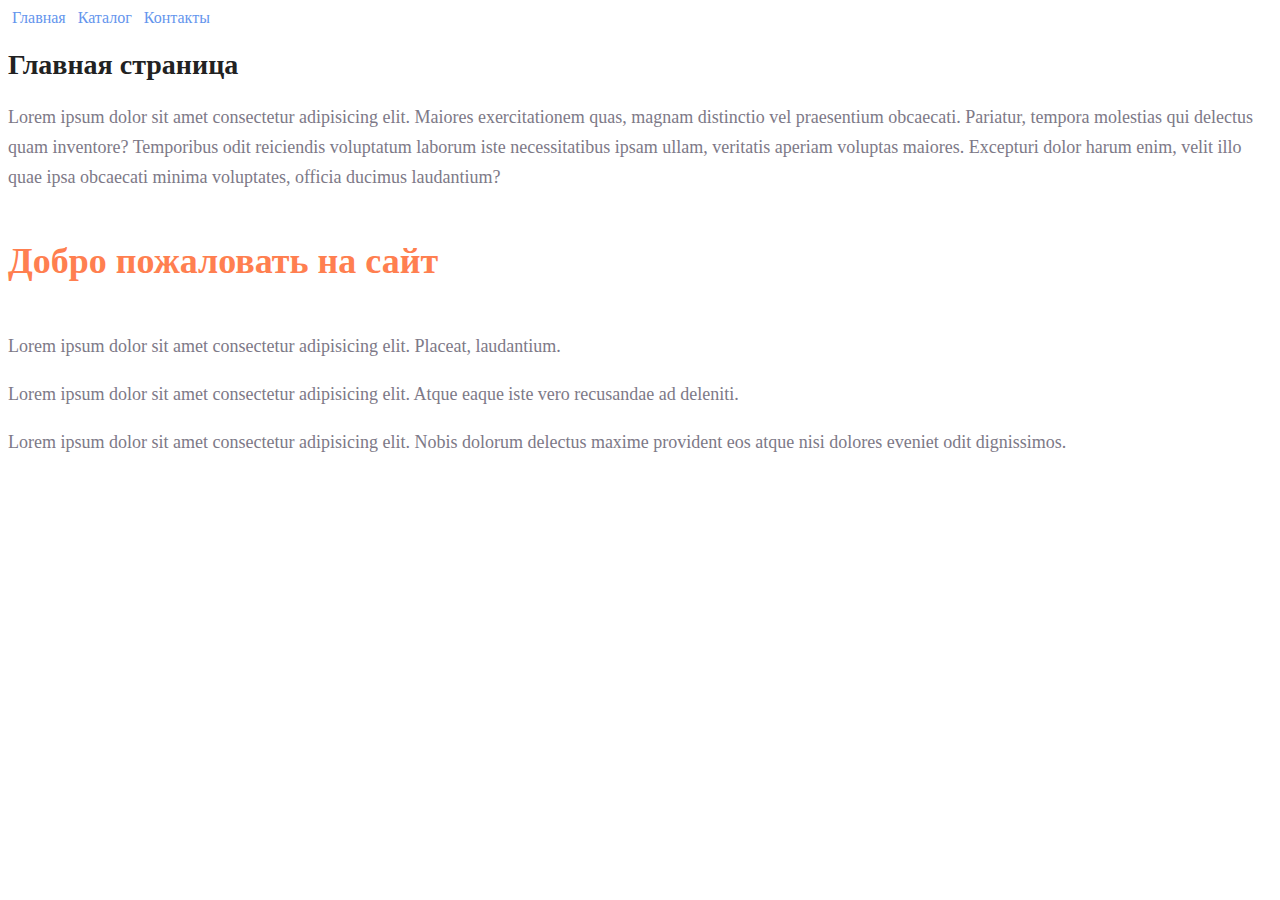
<file: index.html>
<!DOCTYPE html>
<html lang="en">
<head>
    <meta charset="UTF-8">
    <meta http-equiv="X-UA-Compatible" content="IE=edge">
    <meta name="viewport" content="width=device-width, initial-scale=1.0">
    <title>Главная</title>
    <link rel="stylesheet" href="./css/style.css">
</head>
<body>
    <header>
        <div id="menu" class="menu">
            <a class="menu_link" href="#">Главная</a>
            <a class="menu_link" href="./catalog/catalog.html">Каталог</a>
            <a class="menu_link" href="./contacts.html">Контакты</a>
        </div>
    </header>
    <main>
    <h1 class="main_header">Главная страница</h1>
    <p class="text">Lorem ipsum dolor sit amet consectetur adipisicing elit. Maiores exercitationem quas, magnam distinctio vel praesentium obcaecati. Pariatur, tempora molestias qui delectus quam inventore? Temporibus odit reiciendis voluptatum laborum iste necessitatibus ipsam ullam, veritatis aperiam voluptas maiores. Excepturi dolor harum enim, velit illo quae ipsa obcaecati minima voluptates, officia ducimus laudantium?</p>
    <h2 class="second_header">Добро пожаловать на сайт</h2>
    <p class="text">Lorem ipsum dolor sit amet consectetur adipisicing elit. Placeat, laudantium.</p>
    <p class="text">Lorem ipsum dolor sit amet consectetur adipisicing elit. Atque eaque iste vero recusandae ad deleniti.</p>
    <p class="text">Lorem ipsum dolor sit amet consectetur adipisicing elit. Nobis dolorum delectus maxime provident eos atque nisi dolores eveniet odit dignissimos.</p>
    </main>
    <footer>
    </footer>
</body>
</html>
</file>
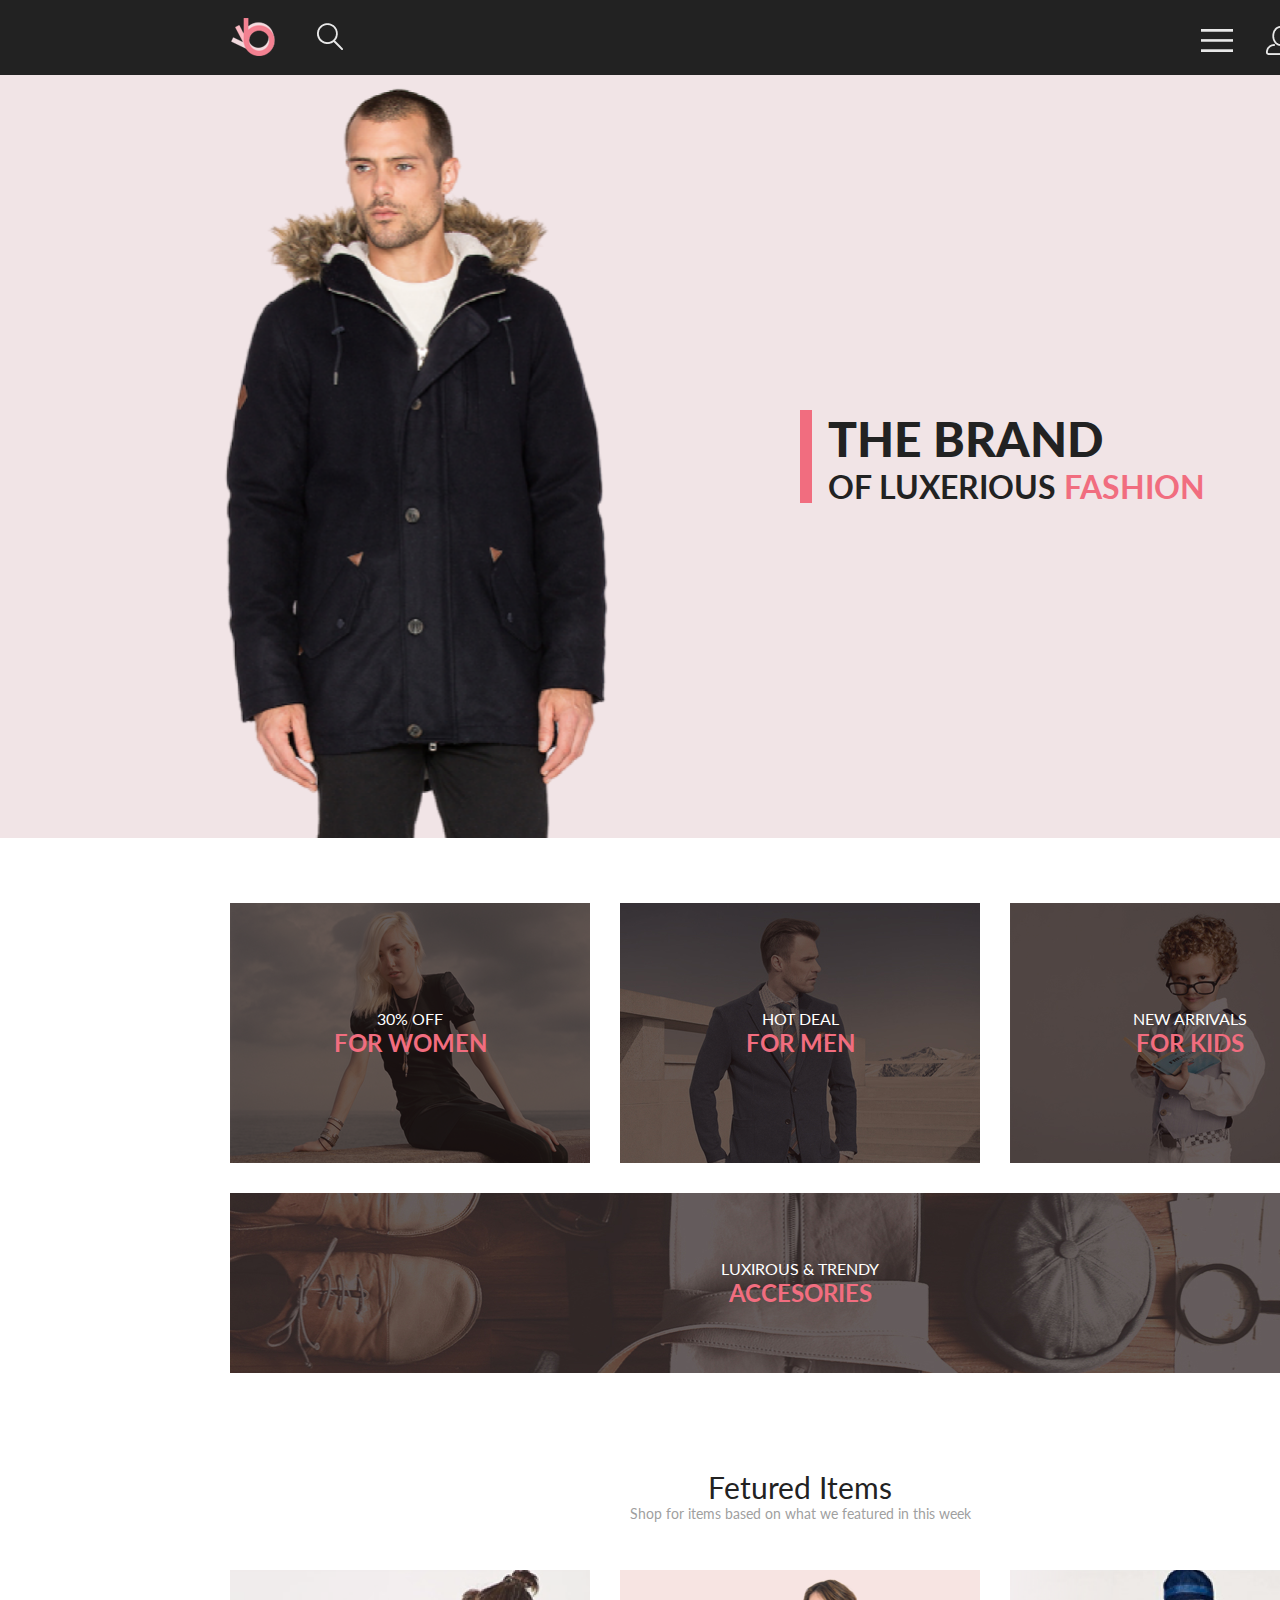
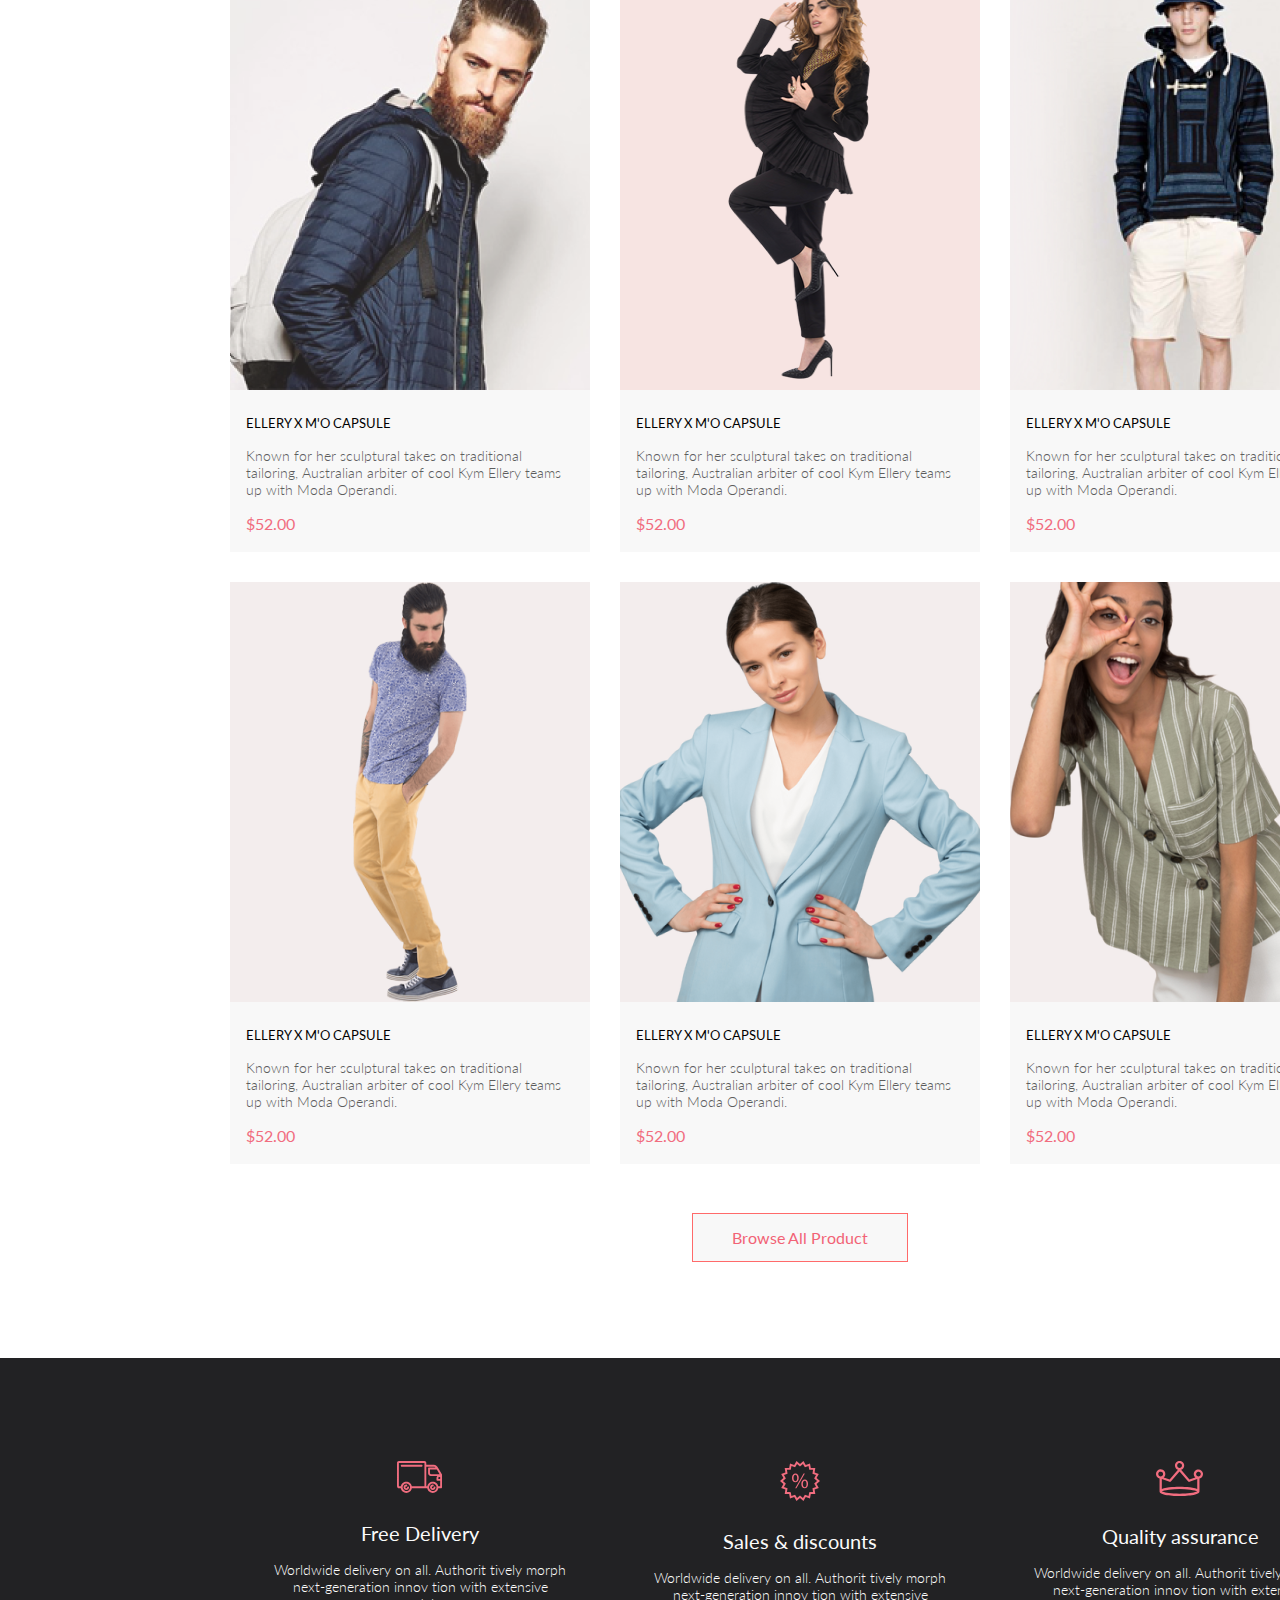
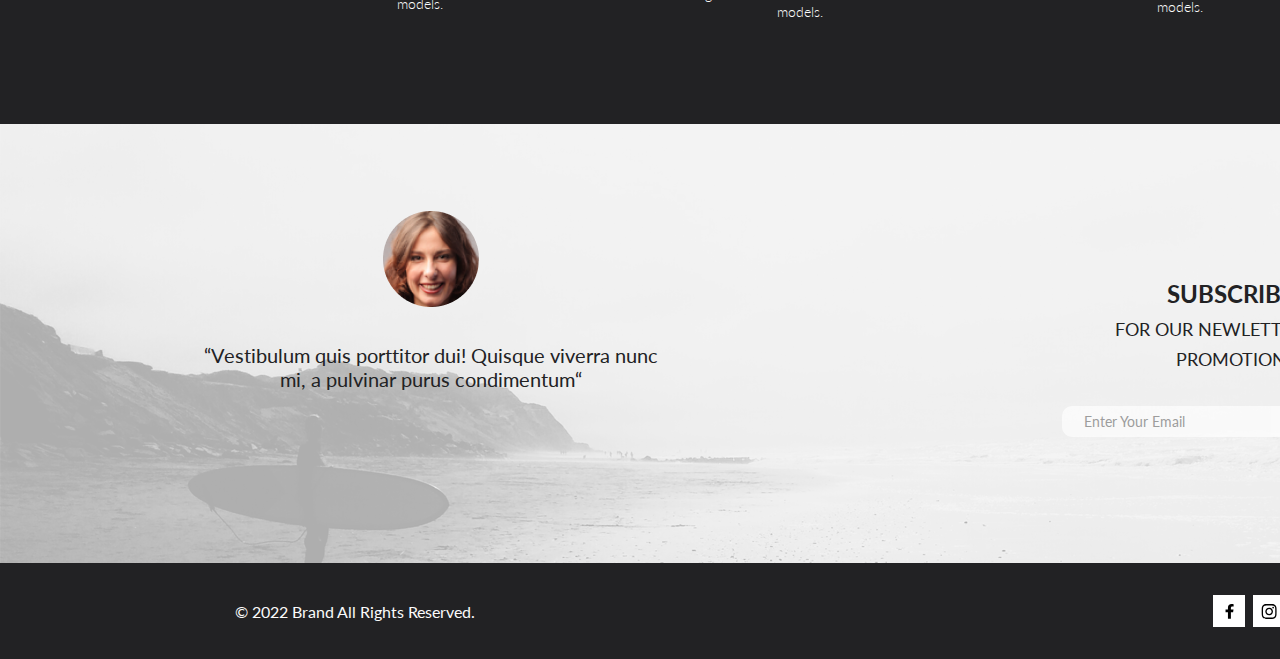
<file: hw6/index.html>
<!DOCTYPE html>
<html lang="en">
  <head>
    <meta charset="UTF-8" />
    <meta http-equiv="X-UA-Compatible" content="IE=edge" />
    <meta name="viewport" content="width=device-width, initial-scale=1.0" />
    <link rel="stylesheet" href="style.css" />
    <title>Document</title>
  </head>

  <body>
    <header class="container">
      <nav>
        <div class="left_nav">
          <a href="#">
            <img src="./img/logo.png" alt="logo" />
          </a>
          <a href="#">
            <img src="./img/search.png" alt="search" />
          </a>
        </div>
        <div class="right_nav">
          <div class="menu_item dropdown_menu">
            <a href="#">
              <img src="./img/menu.png" alt="menu" />
            </a>
            <div class="dropdown hidden">
              <h2>Menu</h2>
              <ul>
                <li class="menu_header">
                  Man
                  <ul>
                    <li class="menu_item">Accessories</li>
                    <li class="menu_item">Bags</li>
                    <li class="menu_item">Denim</li>
                    <li class="menu_item">T-Shirts</li>
                  </ul>
                </li>
                <li class="menu_header">
                  Wooman
                  <ul>
                    <li class="menu_item">Accessories</li>
                    <li class="menu_item">Jackets and Coats</li>
                    <li class="menu_item">Polos</li>
                    <li class="menu_item">T-Shirts</li>
                    <li class="menu_item">Shirts</li>
                  </ul>
                </li>
                <li class="menu_header">
                  Kids
                  <ul>
                    <li class="menu_item">Accessories</li>
                    <li class="menu_item">Jackets and Coats</li>
                    <li class="menu_item">Polos</li>
                    <li class="menu_item">T-Shirts</li>
                    <li class="menu_item">Shirts</li>
                    <li class="menu_item">Bags</li>
                  </ul>
                </li>
              </ul>
            </div>
          </div>
          <div class="menu_item hide_mobile">
            <a href="#">
              <img src="./img/user.png" alt="user" />
            </a>
          </div>
          <div class="menu_item cart hide_mobile">
            <a href="#">
              <img src="./img/cart.png" alt="cart" />
            </a>
            <div class="counter">5</div>
          </div>
        </div>
      </nav>
    </header>
    <main>
      <section class="main_banner container">
        <img class="hide_mobile" src="./img/main_img.png" alt="main_img" />
        <div class="banner_content">
          <h1>THE&nbsp;BRAND</h1>
          <h2>OF&nbsp;LUXERIOUS&nbsp;<span class="red_text">FASHION</span></h2>
        </div>
      </section>
      <section class="categories container">
        <div class="cat1">
          <h5>30% OFF</h5>
          <h4>FOR WOMEN</h4>
        </div>
        <div class="cat2">
          <h5>HOT DEAL</h5>
          <h4>FOR MEN</h4>
        </div>
        <div class="cat3">
          <h5>NEW ARRIVALS</h5>
          <h4>FOR KIDS</h4>
        </div>
        <div class="cat4">
          <h5>LUXIROUS &amp; TRENDY</h5>
          <h4>ACCESORIES</h4>
        </div>
      </section>
      <section class="products container">
        <h2 class="products_header">Fetured Items</h2>
        <p class="products_text">
          Shop for items based on what we featured in this week
        </p>
        <div class="products_items">
          <div class="product">
            <div class="product_img">
              <img src="./img/product1.png" alt="product1" />
              <div class="img_shadow">
                <a href="#" class="add_to_cart">
                  <img src="./img/add_to_cart.svg" alt="add_to_cart" />
                  Add&nbsp;to&nbsp;Cart
                </a>
              </div>
            </div>
            <h4>ELLERY X M'O CAPSULE</h4>
            <p>
              Known for her sculptural takes on traditional tailoring,
              Australian arbiter of cool Kym Ellery teams up with Moda Operandi.
            </p>
            <p class="price">$52.00</p>
          </div>
          <div class="product">
            <div class="product_img">
              <img src="./img/product2.png" alt="product2" />
              <div class="img_shadow">
                <a href="#" class="add_to_cart">
                  <img src="./img/add_to_cart.svg" alt="add_to_cart" />
                  Add&nbsp;to&nbsp;Cart
                </a>
              </div>
            </div>
            <h4>ELLERY X M'O CAPSULE</h4>
            <p>
              Known for her sculptural takes on traditional tailoring,
              Australian arbiter of cool Kym Ellery teams up with Moda Operandi.
            </p>
            <p class="price">$52.00</p>
          </div>
          <div class="product">
            <div class="product_img">
              <img src="./img/product3.png" alt="product3" />
              <div class="img_shadow">
                <a href="#" class="add_to_cart">
                  <img src="./img/add_to_cart.svg" alt="add_to_cart" />
                  Add&nbsp;to&nbsp;Cart
                </a>
              </div>
            </div>
            <h4>ELLERY X M'O CAPSULE</h4>
            <p>
              Known for her sculptural takes on traditional tailoring,
              Australian arbiter of cool Kym Ellery teams up with Moda Operandi.
            </p>
            <p class="price">$52.00</p>
          </div>
          <div class="product">
            <div class="product_img">
              <img src="./img/product4.png" alt="product4" />
              <div class="img_shadow">
                <a href="#" class="add_to_cart">
                  <img src="./img/add_to_cart.svg" alt="add_to_cart" />
                  Add&nbsp;to&nbsp;Cart
                </a>
              </div>
            </div>
            <h4>ELLERY X M'O CAPSULE</h4>
            <p>
              Known for her sculptural takes on traditional tailoring,
              Australian arbiter of cool Kym Ellery teams up with Moda Operandi.
            </p>
            <p class="price">$52.00</p>
          </div>
          <div class="product">
            <div class="product_img">
              <img src="./img/product5.png" alt="product5" />
              <div class="img_shadow">
                <a href="#" class="add_to_cart">
                  <img src="./img/add_to_cart.svg" alt="add_to_cart" />
                  Add&nbsp;to&nbsp;Cart
                </a>
              </div>
            </div>
            <h4>ELLERY X M'O CAPSULE</h4>
            <p>
              Known for her sculptural takes on traditional tailoring,
              Australian arbiter of cool Kym Ellery teams up with Moda Operandi.
            </p>
            <p class="price">$52.00</p>
          </div>
          <div class="product">
            <div class="product_img">
              <img src="./img/product6.png" alt="product6" />
              <div class="img_shadow">
                <a href="#" class="add_to_cart">
                  <img src="./img/add_to_cart.svg" alt="add_to_cart" />
                  Add&nbsp;to&nbsp;Cart
                </a>
              </div>
            </div>
            <h4>ELLERY X M'O CAPSULE</h4>
            <p>
              Known for her sculptural takes on traditional tailoring,
              Australian arbiter of cool Kym Ellery teams up with Moda Operandi.
            </p>
            <p class="price">$52.00</p>
          </div>
        </div>
      </section>
    </main>
    <section class="container">
      <h2 class="hidden">browse all products</h2>
      <button class="bottom__btn">Browse All Product</button>
    </section>
    <section class="actions container">
      <div class="actions_item">
        <img src="./img/delivery.svg" alt="delivery" />
        <h4>Free Delivery</h4>
        <p>
          Worldwide delivery on all. Authorit tively morph next-generation innov
          tion with extensive models.
        </p>
      </div>
      <div class="actions_item">
        <img src="./img/sales.svg" alt="sales" />
        <h4>Sales &amp; discounts</h4>
        <p>
          Worldwide delivery on all. Authorit tively morph next-generation innov
          tion with extensive models.
        </p>
      </div>
      <div class="actions_item">
        <img src="./img/quality.svg" alt="quality" />
        <h4>Quality assurance</h4>
        <p>
          Worldwide delivery on all. Authorit tively morph next-generation innov
          tion with extensive models.
        </p>
      </div>
    </section>
    <section class="subscribe container">
      <div class="subscribe_wrapper">
        <div class="subscribe_item">
          <img src="./img/Intersect.png" alt="intersect" />
          <p>
            “Vestibulum quis porttitor dui! Quisque viverra nunc mi, a pulvinar
            purus condimentum“
          </p>
        </div>
        <div class="subscribe_item">
          <h3>SUBSCRIBE</h3>
          <h4>FOR OUR NEWLETTER AND PROMOTION</h4>
          <form action="#">
            <input type="text" placeholder="Enter Your Email" />
            <button>Subscribe</button>
          </form>
        </div>
      </div>
    </section>
    <footer class="container">
      <section class="footer_content">
        <h2 class="hidden">copyright and social links</h2>
        <div class="copyright">
          <p>&copy; 2022 Brand All Rights Reserved.</p>
        </div>
        <div class="social">
          <div class="social_icon">
            <svg
              width="9"
              height="15"
              viewBox="0 0 9 15"
              fill="black"
              xmlns="http://www.w3.org/2000/svg"
            >
              <path
                d="M8.08836 8.28L8.50686 5.61602H5.89022V3.88729C5.89022 3.15848 6.25574 2.44806 7.42765 2.44806H8.61722V0.179975C8.61722 0.179975 7.53772 0 6.50561 0C4.35073 0 2.9422 1.27593 2.9422 3.5857V5.61602H0.546875V8.28H2.9422V14.72H5.89022V8.28H8.08836Z"
              />
            </svg>
          </div>
          <div class="social_icon">
            <svg
              width="16"
              height="15"
              viewBox="0 0 16 15"
              fill="black"
              xmlns="http://www.w3.org/2000/svg"
            >
              <path
                d="M8.13677 3.68162C6.02163 3.68162 4.31555 5.38494 4.31555 7.49666C4.31555 9.60838 6.02163 11.3117 8.13677 11.3117C10.2519 11.3117 11.958 9.60838 11.958 7.49666C11.958 5.38494 10.2519 3.68162 8.13677 3.68162ZM8.13677 9.97693C6.76991 9.97693 5.65248 8.86463 5.65248 7.49666C5.65248 6.12869 6.76658 5.01639 8.13677 5.01639C9.50695 5.01639 10.6211 6.12869 10.6211 7.49666C10.6211 8.86463 9.50363 9.97693 8.13677 9.97693ZM13.0056 3.52557C13.0056 4.02029 12.6065 4.41541 12.1143 4.41541C11.6188 4.41541 11.223 4.01697 11.223 3.52557C11.223 3.03416 11.6221 2.63572 12.1143 2.63572C12.6065 2.63572 13.0056 3.03416 13.0056 3.52557ZM15.5364 4.42869C15.4799 3.2367 15.2072 2.18084 14.3325 1.31092C13.4612 0.440997 12.4036 0.168732 11.2097 0.108966C9.9792 0.0392395 6.29101 0.0392395 5.0605 0.108966C3.8699 0.165411 2.81233 0.437677 1.93768 1.3076C1.06302 2.17752 0.793639 3.23338 0.733776 4.42537C0.663937 5.65389 0.663937 9.33611 0.733776 10.5646C0.790313 11.7566 1.06302 12.8125 1.93768 13.6824C2.81233 14.5523 3.86658 14.8246 5.0605 14.8844C6.29101 14.9541 9.9792 14.9541 11.2097 14.8844C12.4036 14.8279 13.4612 14.5556 14.3325 13.6824C15.2039 12.8125 15.4766 11.7566 15.5364 10.5646C15.6063 9.33611 15.6063 5.65721 15.5364 4.42869ZM13.9468 11.8828C13.6874 12.5336 13.1852 13.0349 12.53 13.2972C11.5489 13.6857 9.22094 13.5961 8.13677 13.5961C7.05259 13.5961 4.72128 13.6824 3.74353 13.2972C3.09169 13.0383 2.58951 12.5369 2.32678 11.8828C1.93768 10.9033 2.02747 8.57908 2.02747 7.49666C2.02747 6.41424 1.941 4.0867 2.32678 3.11053C2.58619 2.45975 3.08837 1.95838 3.74353 1.69608C4.72461 1.3076 7.05259 1.39725 8.13677 1.39725C9.22094 1.39725 11.5523 1.31092 12.53 1.69608C13.1818 1.95506 13.684 2.45643 13.9468 3.11053C14.3359 4.09002 14.2461 6.41424 14.2461 7.49666C14.2461 8.57908 14.3359 10.9066 13.9468 11.8828Z"
              />
            </svg>
          </div>
          <div class="social_icon">
            <svg
              width="13"
              height="16"
              viewBox="0 0 13 16"
              fill="black"
              xmlns="http://www.w3.org/2000/svg"
            >
              <path
                d="M6.7402 0.203125C3.55552 0.203125 0.408081 2.34063 0.408081 5.8C0.408081 8 1.63726 9.25 2.38221 9.25C2.68951 9.25 2.86643 8.3875 2.86643 8.14375C2.86643 7.85313 2.13079 7.23438 2.13079 6.025C2.13079 3.5125 4.03043 1.73125 6.48878 1.73125C8.60259 1.73125 10.167 2.94062 10.167 5.1625C10.167 6.82187 9.50585 9.93437 7.3641 9.93437C6.59121 9.93437 5.93006 9.37187 5.93006 8.56563C5.93006 7.38438 6.74951 6.24062 6.74951 5.02187C6.74951 2.95312 3.83487 3.32812 3.83487 5.82812C3.83487 6.35313 3.90006 6.93437 4.13286 7.4125C3.70451 9.26875 2.82919 12.0344 2.82919 13.9469C2.82919 14.5375 2.91299 15.1188 2.96886 15.7094C3.0744 15.8281 3.02163 15.8156 3.18304 15.7563C4.74744 13.6 4.69157 13.1781 5.39928 10.3562C5.78107 11.0875 6.76814 11.4812 7.55034 11.4812C10.8468 11.4812 12.3274 8.24688 12.3274 5.33125C12.3274 2.22813 9.66415 0.203125 6.7402 0.203125Z"
              />
            </svg>
          </div>
          <div class="social_icon">
            <svg
              width="17"
              height="14"
              viewBox="0 0 17 14"
              fill="black"
              xmlns="http://www.w3.org/2000/svg"
            >
              <path
                d="M14.4181 3.74107C14.4281 3.88319 14.4281 4.02535 14.4281 4.16747C14.4281 8.50247 11.1509 13.4974 5.16096 13.4974C3.31558 13.4974 1.60132 12.9593 0.159302 12.0253C0.421495 12.0558 0.673569 12.0659 0.94585 12.0659C2.46851 12.0659 3.8702 11.5482 4.98953 10.6649C3.5576 10.6345 2.3576 9.69032 1.94415 8.39081C2.14585 8.42125 2.34751 8.44156 2.5593 8.44156C2.85172 8.44156 3.14418 8.40094 3.41643 8.32991C1.92401 8.02531 0.80465 6.70553 0.80465 5.11163V5.07103C1.23825 5.31469 1.74249 5.46697 2.2769 5.48725C1.39959 4.89841 0.824826 3.89335 0.824826 2.75628C0.824826 2.14716 0.98614 1.58878 1.26851 1.10147C2.87187 3.09131 5.28195 4.39078 7.98443 4.53294C7.93403 4.28928 7.90376 4.0355 7.90376 3.78169C7.90376 1.97457 9.35586 0.502502 11.1609 0.502502C12.0987 0.502502 12.9457 0.89844 13.5407 1.53803C14.2768 1.39591 14.9827 1.12178 15.6079 0.746159C15.3659 1.5076 14.8516 2.14719 14.176 2.55325C14.8315 2.48222 15.4668 2.29944 16.0516 2.04566C15.608 2.69538 15.0533 3.27403 14.4181 3.74107Z"
              />
            </svg>
          </div>
        </div>
      </section>
    </footer>
    <script src="./js/script.js"></script>
  </body>
</html>
</file>
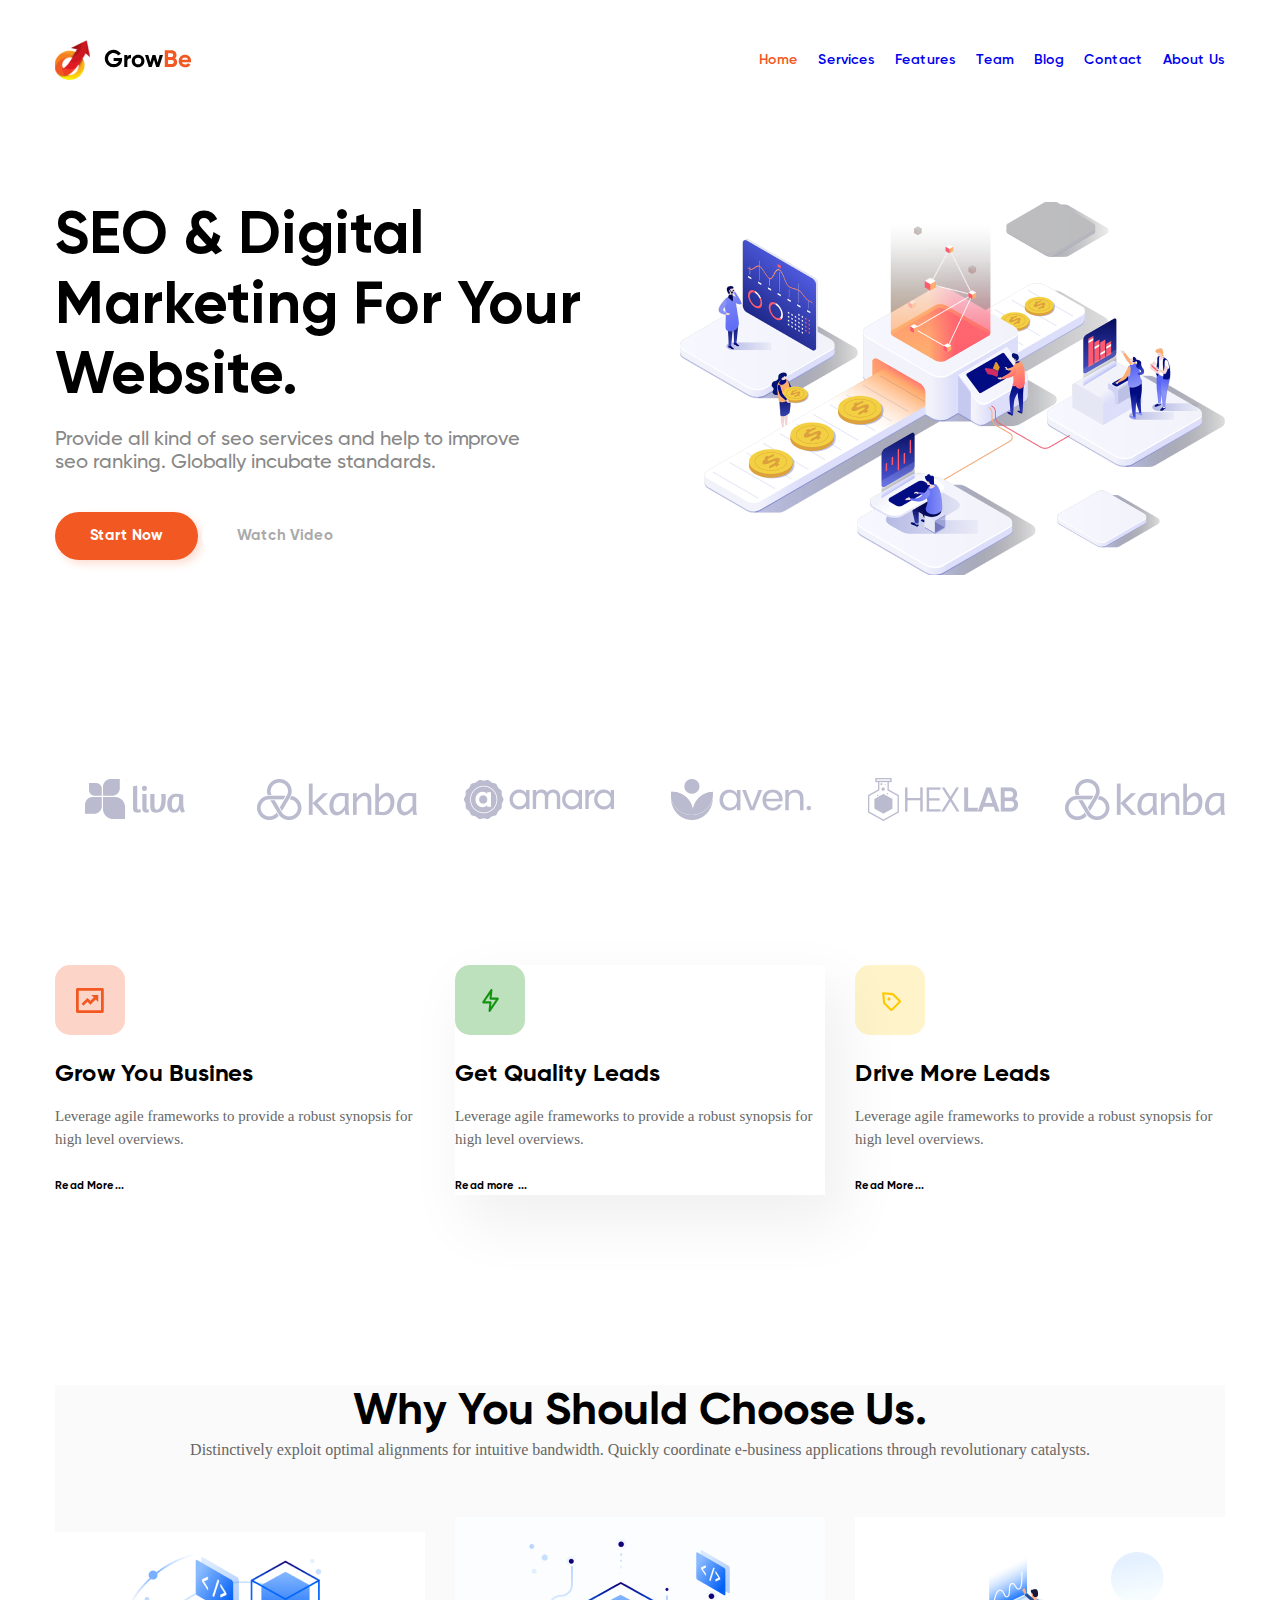
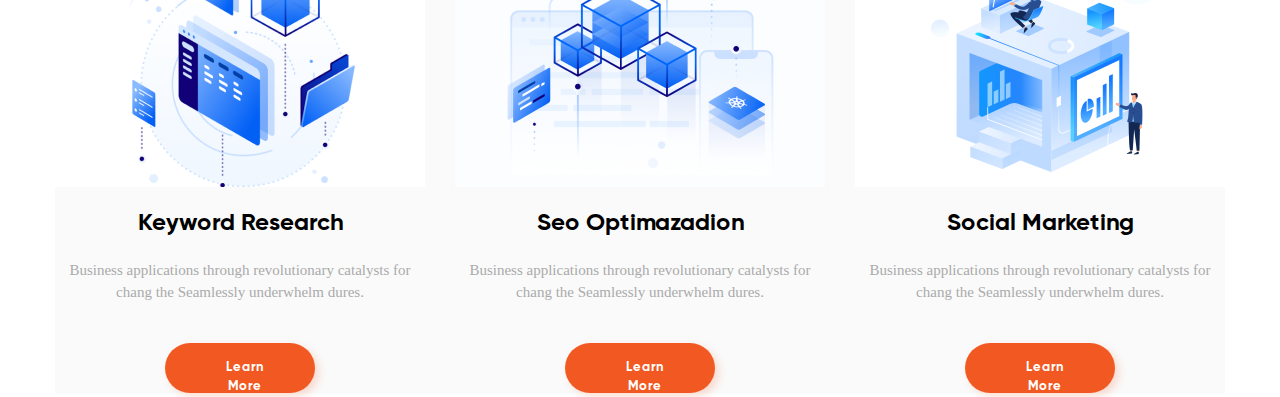
<file: SEO and Digital Marketing/index.html>
<!DOCTYPE html>
<html lang="en">
  <head>
    <meta charset="UTF-8" />
    <meta http-equiv="X-UA-Compatible" content="IE=edge" />
    <meta name="viewport" content="width=device-width, initial-scale=1.0" />
    <link rel="stylesheet" href="style.css" />
    <title>Seo &amp; Digital Marketing Landing Page</title>
  </head>
  <body>
    <header>
      <nav class="main__menu container">
        <a class="main__logo" href="#page-top">
          <img src="./img/mainlogo.svg" alt="main_logo" />
        </a>
        <a class="link active" href="#">Home</a>
        <a class="link" href="#">Services</a>
        <a class="link" href="#">Features</a>
        <a class="link" href="#">Team</a>
        <a class="link" href="#">Blog</a>
        <a class="link" href="#">Contact</a>
        <a class="link" href="#">About Us</a>
      </nav>
    </header>
    <main>
      <section class="main__content container">
        <div class="main__content__leftSide">
          <h1 class="bib-title">
            SEO &amp; Digital Marketing For Your Website.
          </h1>
          <p class="text">
            Provide all kind of seo services and help to improve seo ranking.
            Globally incubate standards.
          </p>
          <div class="btns-list">
            <button class="btn">Start Now</button>
            <button class="btn clear">Watch Video</button>
          </div>
        </div>
        <img src="./img/mainImg.png" alt="main img" />
      </section>
    </main>
    <footer>
      <section class="logos container">
        <img src="./img/brand1.png" alt="brand logo1" />
        <img src="./img/brand5.png" alt="brand logo5" />
        <img src="./img/brand2.png" alt="brand logo2" />
        <img src="./img/brand3.png" alt="brand logo3" />
        <img src="./img/brand4.png" alt="brand logo4" />
        <img src="./img/brand5.png" alt="brand logo5" />
      </section>
    </footer>
    <section class="second_page_top_banner container">
      <div class="top_card">
        <img src="./img/icon1.svg" alt="icon1" />
        <h4>Grow You Busines</h4>
        <p>
          Leverage agile frameworks to provide a robust synopsis for high level
          overviews.
        </p>
        <a href="#">Read More...</a>
      </div>
      <div class="top_card card_shadow">
        <img src="./img/icon2.svg" alt="icon2" />
        <h4>Get Quality Leads</h4>
        <p>
          Leverage agile frameworks to provide a robust synopsis for high level
          overviews.
        </p>
        <a href="#">Read more ...</a>
      </div>
      <div class="top_card">
        <img src="./img/icon3.svg" alt="icon3" />
        <h4>Drive More Leads</h4>
        <p>
          Leverage agile frameworks to provide a robust synopsis for high level
          overviews.
        </p>
        <a href="#">Read More...</a>
      </div>
    </section>
    <section class="second_page_main container">
      <h2>Why You Should Choose Us.</h2>
      <p>
        Distinctively exploit optimal alignments for intuitive bandwidth.
        Quickly coordinate e-business applications through revolutionary
        catalysts.
      </p>
      <div class="cards">
        <card>
          <img src="./img/card1.png" alt="card1" />
          <h4>Keyword Research</h4>
          <p>
            Business applications through revolutionary catalysts for chang the
            Seamlessly underwhelm dures.
          </p>
          <button>Learn More</button>
        </card>
        <card>
          <img src="./img/card2.png" alt="card2" />
          <h4>Seo Optimazadion</h4>
          <p>
            Business applications through revolutionary catalysts for chang the
            Seamlessly underwhelm dures.
          </p>
          <button>Learn More</button>
        </card>
        <card>
          <img src="./img/card3.png" alt="card3" />
          <h4>Social Marketing</h4>
          <p>
            Business applications through revolutionary catalysts for chang the
            Seamlessly underwhelm dures.
          </p>
          <button>Learn More</button>
        </card>
      </div>
    </section>
  </body>
</html>
</file>
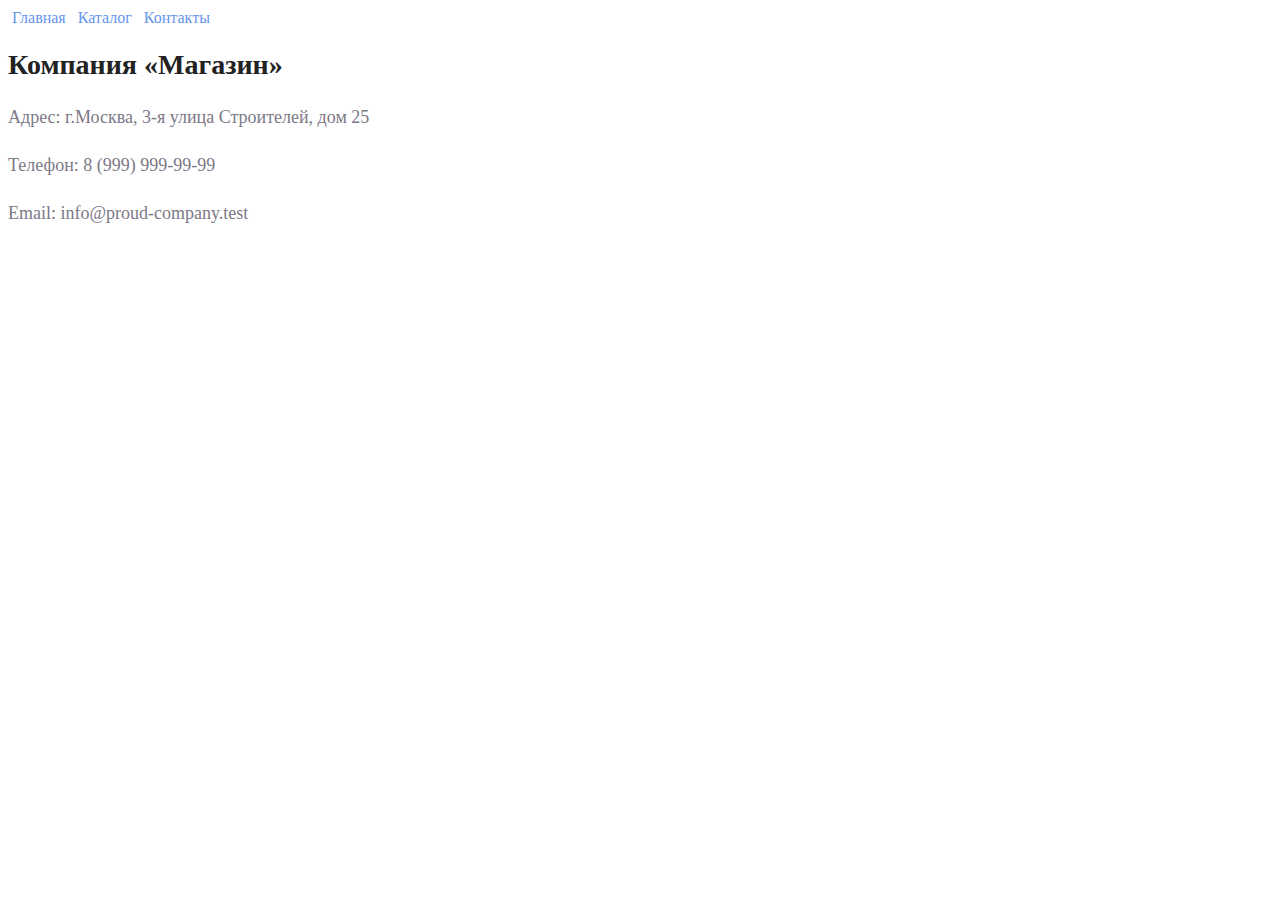
<file: contacts.html>
<!DOCTYPE html>
<html lang="en">
<head>
    <meta charset="UTF-8">
    <meta http-equiv="X-UA-Compatible" content="IE=edge">
    <meta name="viewport" content="width=device-width, initial-scale=1.0">
    <title>Контакты</title>
    <link rel="stylesheet" href="./css/style.css">
</head>
<body>
    <header>
        <div id="menu" class="menu">
            <a class="menu_link" href="./index.html">Главная</a>
            <a class="menu_link" href="./catalog/catalog.html">Каталог</a>
            <a class="menu_link" href="#">Контакты</a>
        </div>
    </header>
    <main>
        <section itemscope itemtype="http://schema.org/Organization">
            <h1 class="main_header" itemprop="name">Компания &laquo;Магазин&raquo;</h1>
            <p class="text">Адрес: <span itemprop="address">г.Москва, 3-я улица Строителей, дом 25</span></p>
            <p class="text">Телефон: <span itemprop="telephone">8 (999) 999-99-99</span></p>
            <p class="text">Email: <span itemprop="email">info@proud-company.test</span></p>
        </section>        
    </main>
    <footer>
    </footer>
</body>
</html>
</file>
<file: css/style.css>
a {
  text-decoration: none;
}

.menu_link {
  color: cornflowerblue;
  font-size: 16px;
  line-height: 20px;
  margin: 0 4px;
}

.main_header {
  color: #222222;
  font-size: 28px;
  line-height: 36px;
  font-weight: bold;
}

.text {
  font-style: normal;
  font-weight: 300;
  font-size: 18px;
  line-height: 30px;
  color: #7d7987;
}

.second_header {
  color: coral;
  font-style: normal;
  font-weight: 700;
  font-size: 36px;
  line-height: 80px;
}
</file>
<file: hw6/style.css>
@import url("https://fonts.googleapis.com/css2?family=Lato:wght@300;400;700;900&family=Open+Sans:wght@600;800&display=swap");

* {
  padding: 0;
  margin: 0;
  box-sizing: border-box;
  text-decoration: none;
}

body {
  scroll-behavior: smooth;
  text-rendering: optimizeSpeed;
  background: #ffffff;
}

img {
  display: block;
  max-width: 100%;
}

.hidden {
  display: none;
}

.container {
  width: 1600px;
  margin: 0 auto;
}

header {
  position: relative;
}

header nav {
  display: flex;
  align-items: center;
  align-items: center;
  justify-content: space-between;
  background: #222222;
}

header nav .left_nav {
  display: flex;
  justify-content: center;
  align-items: center;
  gap: 41px;
  padding-top: 18px;
  padding-bottom: 19px;
  margin-left: 231px;
}

header nav .right_nav {
  display: flex;
  justify-content: center;
  align-items: center;
  gap: 33px;
  padding-top: 26px;
  padding-bottom: 20px;
  margin-right: 240px;
}

nav .cart {
  position: relative;
}

.dropdown {
  font-family: "Lato";
  position: absolute;
  background-color: #ffffff;
  /* right: 0; */
  top: 100%;
  width: 232px;
}

.dropdown h2 {
  margin-top: 32px;
  margin-left: 32px;
  font-style: normal;
  font-weight: 700;
  font-size: 14px;
  line-height: 17px;
  color: #000000;
}
.dropdown li {
  margin-left: 32px;
  list-style-type: none;
  font-style: normal;
  font-weight: 400;
  font-size: 14px;
  line-height: 17px;
}

.menu_header {
  margin-top: 20px;
  font-style: normal;
  font-weight: 400;
  font-size: 14px;
  line-height: 17px;
  color: #f16d7f;
}

.dropdown li .menu_item {
  color: #6f6e6e;
  padding-top: 12px;
  padding-bottom: 12px;
}

.dropdown li .menu_item:hover {
  text-decoration: underline;
  text-decoration-color: dodgerblue;
}

.counter {
  color: #ffffff;
  background: #f16d7f;
  border-radius: 50%;
  position: absolute;
  width: 18px;
  height: 18px;
  top: -10px;
  right: -10px;
  text-align: center;
}

.main_banner {
  display: grid;
  align-items: center;
  grid-template-columns: 1fr 1fr;
  background: #f1e4e6;
}

.banner_content {
  border-left: 12px solid #f16d7f;
  height: 93px;
}

.banner_content h1 {
  font-family: "Lato";
  font-style: normal;
  font-weight: 900;
  font-size: 48px;
  line-height: 58px;
  color: #222222;
  margin-left: 16px;
}

.banner_content h2 {
  font-family: "Lato";
  font-style: normal;
  font-weight: 700;
  font-size: 32px;
  line-height: 38px;
  color: #222222;
  margin-left: 16px;
}

.red_text {
  color: #f16d7f;
}

.categories {
  margin-top: 65px;
  padding-left: 230px;
  padding-right: 230px;
  display: grid;
  grid-template-columns: 1fr 1fr 1fr;
  grid-template-rows: 1fr;
  gap: 30px;
}

.categories .cat1,
.categories .cat2,
.categories .cat3,
.categories .cat4 {
  display: flex;
  flex-direction: column;
  align-items: center;
  justify-content: center;
  background-repeat: no-repeat;
  background-size: cover;
}

.categories .cat1 {
  background-image: url(./img/for_women.png);
  height: 260px;
  width: auto;
}

.categories .cat2 {
  background-image: url(./img/for_men.png);
  height: 260px;
  width: auto;
}

.categories .cat3 {
  background-image: url(./img/for_kids.png);
  height: 260px;
  width: auto;
}

.categories .cat4 {
  background-image: url(./img/accesories.png);
  grid-column: span 3;
  height: 180px;
  width: auto;
}

.categories h5 {
  font-family: "Lato";
  font-style: normal;
  font-weight: 400;
  font-size: 16px;
  line-height: 19px;
  text-align: center;
  color: #ffffff;
}

.categories h4 {
  font-family: "Lato";
  font-style: normal;
  font-weight: 700;
  font-size: 24px;
  line-height: 29px;
  text-align: center;
  color: #f16d7f;
}

.products {
  padding-left: 230px;
  padding-right: 230px;
}

.products_header {
  margin-top: 96px;
  font-family: "Lato";
  font-style: normal;
  font-weight: 400;
  font-size: 30px;
  line-height: 36px;
  color: #222222;
  text-align: center;
}

.products_text {
  font-family: "Lato";
  font-style: normal;
  font-weight: 400;
  font-size: 14px;
  line-height: 17px;
  color: #9f9f9f;
  text-align: center;
}

.products_items {
  display: grid;
  grid-template-columns: 1fr 1fr 1fr;
  grid-template-rows: 1fr 1fr;
  gap: 30px;
  margin-top: 48px;
}

.product {
  background: #f8f8f8;
}

.product_img {
  position: relative;
}

.img_shadow {
  display: none;
  width: 100%;
  height: 100%;
  background: rgba(58, 56, 56, 0.86);
}

.add_to_cart {
  display: flex;
  gap: 10px;
  align-items: center;
  justify-content: center;
  border: 1px solid #ffffff;
  background: rgba(58, 56, 56, 0.86);
  font-family: "Lato";
  font-style: normal;
  font-weight: 400;
  font-size: 14px;
  line-height: 17px;
  color: #ffffff;
  padding: 10px 12px;
}

.product_img:hover .img_shadow {
  position: absolute;
  top: 0;
  left: 0;
  display: flex;
  align-items: center;
  justify-content: center;
}

.product h4 {
  font-family: "Lato";
  font-style: normal;
  font-weight: 400;
  font-size: 13px;
  line-height: 16px;
  color: #000000;
  margin-top: 25px;
  margin-left: 16px;
}

.product p {
  font-family: "Lato";
  font-style: normal;
  font-weight: 300;
  font-size: 14px;
  line-height: 17px;
  color: #5d5d5d;
  margin-top: 16px;
  margin-left: 16px;
  margin-right: 28px;
}

.product .price {
  font-family: "Lato";
  font-style: normal;
  font-weight: 400;
  font-size: 16px;
  line-height: 19px;
  color: #f16d7f;
  margin-top: 16px;
  margin-left: 16px;
  margin-bottom: 19px;
}

.bottom__btn {
  display: flex;
  flex-direction: column;
  align-content: center;
  justify-content: center;
  margin-top: 49px;
  margin-left: auto;
  margin-right: auto;
  padding: 14px 39px;
  border: 1px solid #ff6a6a;
  background: #f8f8f8;
  font-family: "Lato";
  font-style: normal;
  font-weight: 400;
  font-size: 16px;
  line-height: 19px;
  color: #f26376;
}

.bottom__btn:hover {
  color: #f8f8fb;
  background: #f26376;
  transition: all 600ms;
}

.actions {
  display: grid;
  grid-template-columns: 1fr 1fr 1fr;
  padding-left: 230px;
  padding-right: 230px;
  padding-bottom: 104px;
  margin-top: 96px;
  background: #222224;
  color: white;
}

.actions_item {
  padding-left: 40px;
  padding-right: 40px;
}

.actions img {
  margin-top: 103px;
  margin-left: auto;
  margin-right: auto;
}

.actions h4 {
  font-family: "Lato";
  font-style: normal;
  font-weight: 400;
  font-size: 19.96px;
  line-height: 24px;
  color: #fbfbfb;
  text-align: center;
  margin-top: 28px;
}

.actions p {
  color: #fbfbfb;
  text-align: center;
  margin-left: auto;
  margin-right: auto;
  margin-top: 16px;
  font-family: "Lato";
  font-style: normal;
  font-weight: 300;
  font-size: 13.972px;
  line-height: 17px;
  text-align: center;
}

.subscribe {
  background-image: url("./img/Layer\ 41.png");
  background-repeat: no-repeat;
}

.subscribe_wrapper {
  background-color: rgba(244, 244, 244, 0.7);
  padding-bottom: 126px;
  display: flex;
}

.subscribe_item {
  padding-left: 200px;
  padding-right: 200px;
}

.subscribe img {
  margin-left: auto;
  margin-right: auto;
  margin-top: 87px;
}

.subscribe p {
  text-align: center;
  font-family: "Lato";
  font-style: normal;
  font-weight: 400;
  font-size: 20px;
  line-height: 24px;
  text-align: center;
  color: #222224;
  margin-top: 36px;
}

.subscribe h3 {
  font-family: "Lato";
  font-style: normal;
  font-weight: 700;
  font-size: 24px;
  line-height: 40px;
  text-align: center;
  color: #222224;
  margin-top: 150px;
}

.subscribe h4 {
  font-family: "Lato";
  font-style: normal;
  font-weight: 400;
  font-size: 18px;
  line-height: 30px;

  text-align: center;

  color: #222224;
}

.subscribe form {
  display: flex;
  justify-content: center;
  align-content: center;
  align-items: center;
  margin-top: 32px;
}

.subscribe input {
  border: none;
  border-radius: 10px 0px 0px 10px;
  font-family: "Lato";
  font-style: normal;
  font-weight: 400;
  font-size: 14px;
  line-height: 17px;
  display: flex;
  align-items: center;
  color: #222224;
  opacity: 0.67;
  padding: 7px 64px 7px 22px;
}

.subscribe button {
  background: #f16d7f;
  font-family: "Lato";
  font-style: normal;
  font-weight: 400;
  font-size: 14px;
  line-height: 17px;
  display: flex;
  align-items: center;
  text-align: center;
  color: #ffffff;
  border: none;
  border-radius: 0px 10px 10px 0px;
  padding: 7px;
}

footer {
  background: #222224;
  padding-top: 32px;
  padding-bottom: 32px;
}

.footer_content {
  display: flex;
  align-items: center;
  justify-content: space-between;
}

.copyright {
  padding-left: 235px;
  font-family: "Lato";
  font-style: normal;
  font-weight: 400;
  font-size: 16px;
  line-height: 19px;
  color: #fbfbfb;
}

.social {
  display: flex;
  gap: 8px;
  padding-right: 235px;
}

.social_icon {
  width: 32px;
  height: 32px;
  background-color: #ffffff;
  display: flex;
  align-items: center;
  justify-content: center;
}

.social_icon:hover {
  background-color: #f16d7f;
  transition: all 550ms;
}

.social_icon:hover svg {
  transition: all 600ms;
  fill: #ffffff;
}

@media (max-width: 1024px) and (min-width: 768px) {
  .container {
    width: 768px;
  }

  header nav .left_nav {
    margin-left: 32px;
  }

  header nav .right_nav {
    margin-right: 32px;
  }

  .dropdown {
    right: 0;
  }

  .banner_content h1 {
    font-size: 44px;
    line-height: 53px;
  }

  .banner_content h2 {
    font-size: 24px;
    line-height: 28px;
  }

  .categories {
    padding-left: 16px;
    padding-right: 16px;
    gap: 20px;
  }

  .categories .cat1,
  .categories .cat2,
  .categories .cat3 {
    height: 168px;
    width: auto;
  }

  .categories .cat4 {
    height: 116px;
    width: auto;
  }

  .categories h4 {
    font-style: normal;
    font-weight: 400;
    font-size: 16px;
    line-height: 19px;
  }

  .categories h5 {
    font-style: normal;
    font-weight: 400;
    font-size: 16px;
    line-height: 19px;
  }

  .products {
    padding-left: 16px;
    padding-right: 16px;
  }

  .products_items {
    display: grid;
    grid-template-columns: 1fr 1fr;
    gap: 16px;
    margin-top: 48px;
  }

  .product h4 {
    font-family: "Lato";
    font-style: normal;
    font-weight: 400;
    font-size: 13px;
    line-height: 16px;
    color: #000000;
    margin-top: 25px;
  }

  .product p {
    font-family: "Lato";
    font-style: normal;
    font-weight: 400;
    font-size: 14px;
    line-height: 17px;
    color: #5d5d5d;
    margin-top: 16px;
  }

  .actions {
    grid-template-columns: 1fr;
    padding-left: 0px;
    padding-right: 0px;
    padding-bottom: 64px;
    margin-top: 65px;
  }

  .actions_item {
    padding-left: 204px;
    padding-right: 204px;
  }

  .actions img {
    margin-top: 48px;
  }

  .actions h4 {
    font-style: normal;
    font-weight: 400;
    font-size: 19.96px;
    line-height: 24px;
  }

  .actions p {
    font-style: normal;
    font-weight: 300;
    font-size: 13.972px;
    line-height: 17px;
  }

  .subscribe {
    background-size: cover;
    background-position: 30% top;
  }

  .subscribe_wrapper {
    flex-direction: column;
    padding-bottom: 140px;
  }

  .subscribe_item {
    padding-left: 200px;
    padding-right: 200px;
  }

  .subscribe img {
    margin-left: auto;
    margin-right: auto;
    margin-top: 54px;
  }

  .subscribe p {
    text-align: center;
    font-family: "Lato";
    font-style: normal;
    font-weight: 400;
    font-size: 20px;
    line-height: 24px;
    margin-top: 30px;
  }

  .subscribe h3 {
    font-style: normal;
    font-weight: 700;
    font-size: 24px;
    line-height: 38px;
    margin-top: 48px;
  }

  .subscribe form {
    margin-top: 27px;
  }

  .copyright {
    padding-left: 32px;
  }

  .social {
    padding-right: 32px;
  }
}

@media (max-width: 767px) and (min-width: 320px) {
  .container {
    width: 375px;
  }

  .hide_mobile {
    display: none;
  }

  header nav .left_nav {
    margin-left: 16px;
  }

  header nav .right_nav {
    margin-right: 16px;
  }

  .dropdown {
    right: 0;
  }

  .main_banner {
    grid-template-columns: 1fr;
    padding-top: 148px;
    padding-bottom: 148px;
  }

  .banner_content h1 {
    font-size: 38px;
    line-height: 46px;
  }

  .banner_content h2 {
    font-size: 20px;
    line-height: 24px;
  }

  .main_banner {
    flex-direction: column;
  }

  .banner_content {
    margin-left: auto;
    margin-right: auto;
  }

  .categories {
    margin-top: 65px;
    padding-left: 16px;
    padding-right: 16px;
    display: flex;
    flex-direction: column;
    gap: 32px;
  }

  .categories .cat1,
  .categories .cat2,
  .categories .cat3 {
    height: 248px;
    width: auto;
  }

  .categories .cat4 {
    height: 111px;
    width: auto;
  }

  .products {
    display: flex;
    flex-direction: column;
    padding-left: 8px;
    padding-right: 8px;
  }

  .products_items {
    display: flex;
    flex-direction: column;
    padding-left: 8px;
    padding-right: 8px;
  }

  .product h4,
  .product p {
    margin-left: 16px;
  }

  .actions {
    grid-template-columns: 1fr;
    padding-left: 0px;
    padding-right: 0px;
    padding-bottom: 64px;
    margin-top: 65px;
  }

  .actions_item {
    padding-left: 14px;
    padding-right: 14px;
  }

  .actions img {
    margin-top: 48px;
  }

  .subscribe {
    background-size: cover;
    background-position: 30% bottom;
  }

  .subscribe_wrapper {
    flex-direction: column;
    padding-bottom: 109px;
  }

  .subscribe_item {
    padding-left: 10px;
    padding-right: 10px;
  }

  .subscribe img {
    margin-left: auto;
    margin-right: auto;
    margin-top: 54px;
  }

  .subscribe p {
    text-align: center;
    font-family: "Lato";
    font-style: normal;
    font-weight: 400;
    font-size: 20px;
    line-height: 24px;
    margin-top: 30px;
  }

  .subscribe h3 {
    font-style: normal;
    font-weight: 700;
    font-size: 24px;
    line-height: 38px;
    margin-top: 48px;
  }

  .subscribe form {
    margin-top: 27px;
  }

  footer {
    padding-top: 43px;
    padding-bottom: 40px;
  }

  .footer_content {
    flex-direction: column-reverse;
  }

  .copyright {
    margin-top: 40px;
    padding-left: 0;
  }

  .social {
    padding-right: 0;
  }
}
</file>
<file: SEO and Digital Marketing/style.css>
@font-face {
  font-family: "Gilroy-Bold";
  src: url("./fonts/Gilroy-Bold.woff2") format("woff2");
  font-weight: normal;
  font-style: normal;
  font-display: swap;
}
@font-face {
  font-family: "Gilroy-Semibold";
  src: url("./fonts/Gilroy-Semibold.woff2") format("woff2");
  font-weight: normal;
  font-style: normal;
  font-display: swap;
}
@font-face {
  font-family: "Gilroy-Medium";
  src: url("./fonts/Gilroy-Medium.woff2") format("woff2");
  font-weight: normal;
  font-style: normal;
  font-display: swap;
}

* {
  padding: 0;
  margin: 0;
  box-sizing: border-box;
  text-decoration: none;
}

body {
  scroll-behavior: smooth;
  text-rendering: optimizeSpeed;
  background: #ffffff;
}

img {
  display: block;
  max-width: 100%;
}

.container {
  width: 1170px;
  margin: 0 auto;
}

header {
  margin-bottom: 82px;
}

.main__menu {
  padding-top: 40px;
  padding-bottom: 40px;
  display: flex;
  align-items: center;
  gap: 20px;
}

.main__logo {
  flex: 1;
}

.main__menu .link {
  font-family: "Gilroy-SemiBold";
  font-size: 14px;
  line-height: 16px;
}

.main__menu .active {
  color: #f25822;
}

main {
  margin-bottom: 200px;
}

.main__content {
  display: flex;
  justify-content: space-between;
}

.main__content__leftSide {
  width: 589px;
}

.bib-title {
  font-family: "Gilroy-Bold";
  font-size: 60px;
  line-height: 70px;
  color: #000000;
  margin-bottom: 17px;
}

.text {
  font-family: "Gilroy-Medium";
  font-size: 20px;
  line-height: 23px;
  color: #888888;
  margin-bottom: 37px;
  width: 466px;
}

.btns-list .btn {
  background: #f25822;
  box-shadow: 4px 4px 8px rgba(242, 88, 34, 0.2);
  border-radius: 50px;
  font-family: "Gilroy-Bold";
  font-size: 15px;
  line-height: 18px;
  color: #ffffff;
  border: none;
  padding: 15px 35px;
}

.btns-list .clear {
  background: #ffffff;
  color: #aaaaaa;
  box-shadow: none;
}

footer {
  margin-bottom: 96px;
}

.logos {
  display: flex;
  justify-content: space-between;
}

.second_page_top_banner {
  display: grid;
  grid-template-columns: 1fr 1fr 1fr;
  grid-column-gap: 30px;
  margin-top: 140px;
}

.second_page_top_banner .card_shadow {
  box-shadow: 15px 25px 56px 6px rgba(0, 0, 0, 0.06);
}

.second_page_top_banner .top_card h4 {
  margin-top: 25px;
  font-family: "Gilroy-Bold";
  font-size: 24px;
  line-height: 28px;
  color: #000000;
}

.second_page_top_banner .top_card p {
  margin-top: 17px;
  margin-bottom: 25px;
  font-family: "Gilroy-Regular";
  font-size: 15px;
  line-height: 150%;
  color: #666666;
}

.second_page_top_banner .top_card a {
  font-family: "Gilroy-Bold";
  font-size: 11px;
  line-height: 150%;
  color: #000000;
}

.second_page_main {
  margin-top: 190px;
  background: #fafafa;
}

.second_page_main h2 {
  font-family: "Gilroy-Bold";
  font-size: 45px;
  line-height: 53px;
  color: #000000;
  text-align: center;
}
.second_page_main p {
  font-family: "Gilroy-Regular";
  font-size: 16px;
  line-height: 150%;
  text-align: center;
  color: #666666;
}

.second_page_main .cards {
  display: grid;
  grid-template-columns: 1fr 1fr 1fr;
  grid-column-gap: 30px;
  margin-top: 55px;
}

.second_page_main .cards card {
  display: flex;
  flex-direction: column;
  align-items: center;
}

.second_page_main .cards card h4 {
  margin-top: 22px;
  font-family: "Gilroy-Bold";
  font-size: 24px;
  line-height: 28px;
  color: #000000;
}

.second_page_main .cards card p {
  margin-top: 22px;
  font-family: "Gilroy-Regular";
  font-size: 15px;
  line-height: 150%;
  color: #aaaaaa;
}
.second_page_main .cards card button {
  margin-top: 39px;
  background: #f25822;
  box-shadow: 4px 4px 8px rgba(242, 88, 34, 0.2);
  border-radius: 50px;
  width: 150px;
  height: 50px;
  font-family: "Gilroy-Bold";
  font-size: 13px;
  line-height: 150%;
  text-align: center;
  color: #ffffff;
  padding: 15px 36px 15px 46px;
  border: none;
}
</file>
